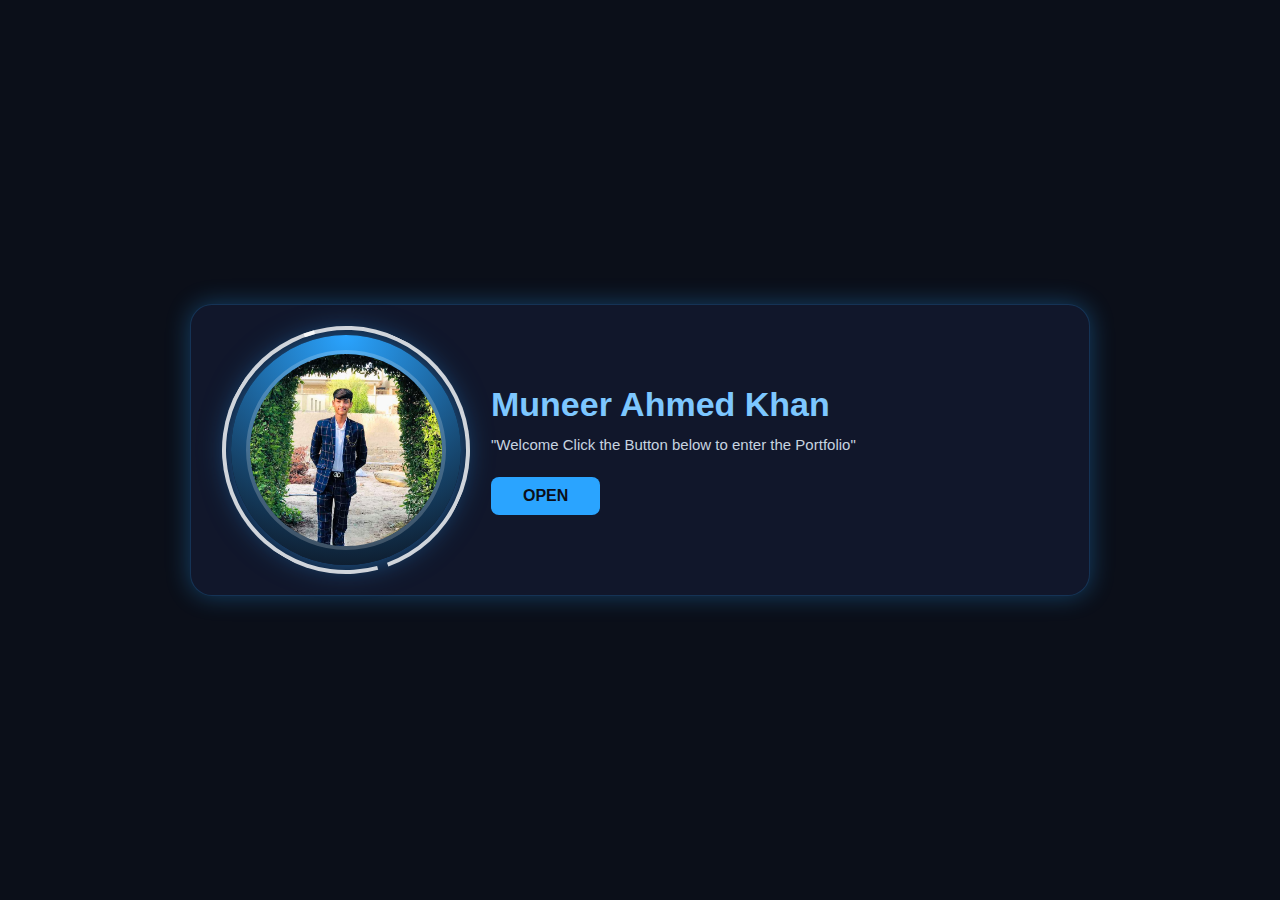
<file: index.html>
<!DOCTYPE html>
<html lang="en">
<head>
    <meta charset="UTF-8" />
    <meta name="viewport" content="width=device-width, initial-scale=1.0" />
    <title>Welcome - Muneer Portfolio</title>

    <style>
        * {
            margin: 0;
            padding: 0;
            box-sizing: border-box;
            font-family: "Poppins", sans-serif;
        }

        html, body {
            width: 100%;
            max-width: 100%;
            overflow-x: hidden;
        }

        body {
            background: #0b0f19;
            color: #ffffff;
            display: flex;
            justify-content: center;
            align-items: center;
            min-height: 100vh;
        }

        .card {
            display: flex;
            align-items: center;
            gap: 30px;
            background: #11172b;
            padding: 30px 40px;
            border-radius: 22px;
            border: 1px solid #2aa4ff33;
            box-shadow: 0 0 25px #2aa4ff55;
            max-width: 900px;
            width: 90%;
        }

        /* Profile Image Style */
        .photo-box {
            position: relative;
            width: 230px;
            height: 230px;
            border-radius: 50%;
            padding: 10px;
            background: radial-gradient(circle at top, #2aa4ff, #0b0f19);
            display: flex;
            align-items: center;
            justify-content: center;
            box-shadow: 0 0 30px #2aa4ff88;
            flex-shrink: 0;
        }

        .photo-box img {
            width: 200px;
            height: 200px;
            border-radius: 50%;
            object-fit: cover;
            border: 4px solid #ffffff33;
        }

        /* White arcs */
        .photo-box::before,
        .photo-box::after {
            content: "";
            position: absolute;
            width: 240px;
            height: 240px;
            border-radius: 50%;
            border: 4px solid #ffffffcc;
            border-left-color: transparent;
            border-bottom-color: transparent;
        }

        .photo-box::before {
            transform: rotate(25deg);
        }

        .photo-box::after {
            transform: rotate(210deg);
        }

        /* Text Section */
        .text-box {
            flex: 1;
        }

        .text-box h1 {
            font-size: 34px;
            margin: 0;
            color: #7dc7ff;
        }

        .text-box h2 {
            font-size: 22px;
            margin-top: 6px;
            font-weight: 500;
        }

        .text-box p {
            color: #c7d4e0;
            margin: 12px 0 24px;
            font-size: 15px;
        }

        /* Open Button */
        .open-btn {
            background: #2aa4ff;
            color: #0b0f19;
            padding: 10px 32px;
            font-size: 16px;
            border-radius: 8px;
            cursor: pointer;
            font-weight: 600;
            border: none;
            transition: 0.3s;
        }

        .open-btn:hover {
            background: #66caff;
        }

        /* Responsive */
        @media (max-width: 700px) {
            .card {
                flex-direction: column;
                text-align: center;
                padding: 25px 20px;
                gap: 20px;
            }

            .photo-box {
                width: 200px;
                height: 200px;
            }

            .photo-box img {
                width: 175px;
                height: 175px;
            }

            .photo-box::before,
            .photo-box::after {
                width: 210px;
                height: 210px;
            }

            .text-box h1 {
                font-size: 28px;
            }

            .text-box h2 {
                font-size: 18px;
            }

            .text-box p {
                font-size: 14px;
            }
        }

        @media (max-width: 430px) {
            .card {
                width: 92%;
            }

            .text-box h1 {
                font-size: 24px;
            }

            .text-box h2 {
                font-size: 16px;
            }
        }
    </style>
</head>

<body>

    <div class="card">

        <!-- PHOTO -->
        <div class="photo-box">
            <!-- Apni real image ka naam yahan rakho -->
            <img src="profile.png.jpeg" alt="Muneer Ahmed Khan">
        </div>

        <!-- TEXT -->
        <div class="text-box">
            <h1>Muneer Ahmed Khan</h1>
            
            <p>
               "Welcome Click the Button below to enter the Portfolio"
            </p>

            <!-- IMPORTANT: yahan se index.html (main portfolio) open hoga -->
            <button class="open-btn" onclick="location.href='home.html'">
                OPEN
            </button>
        </div>

    </div>

</body>
</html>
</file>
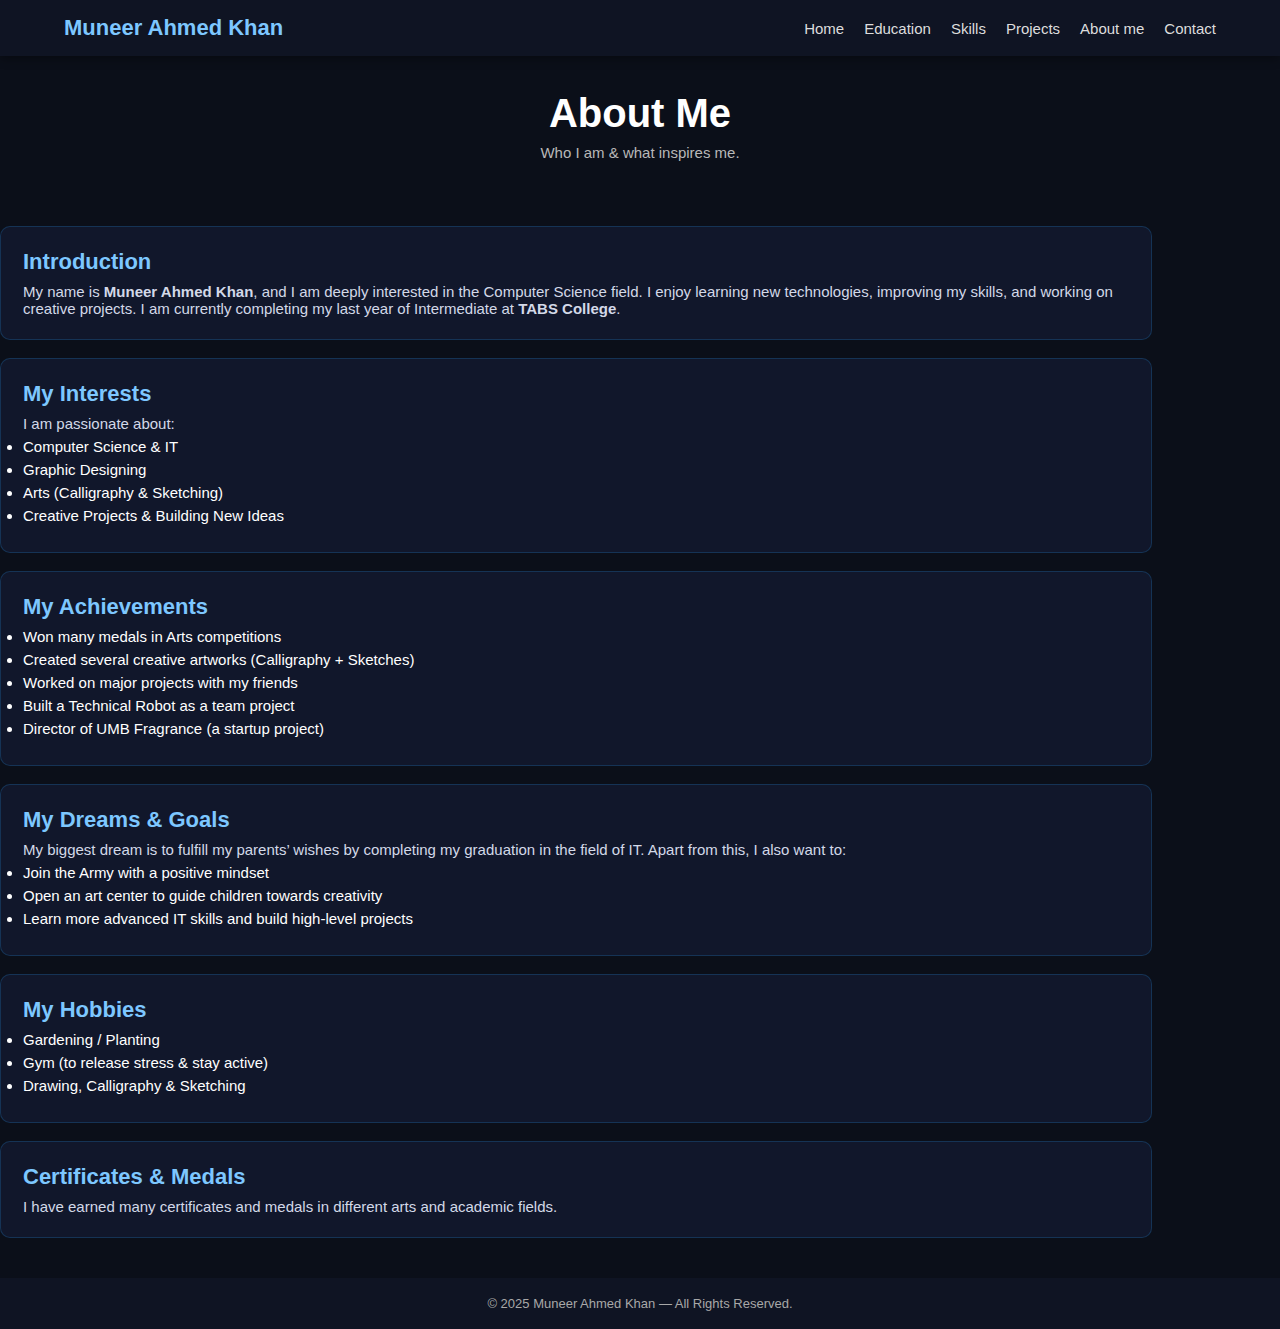
<file: about.html>
<!DOCTYPE html>
<html lang="en">
<head>
    <meta charset="UTF-8">
    <meta name="viewport" content="width=device-width, initial-scale=1.0">
    <title>About Me - Muneer Portfolio</title>
    <link rel="stylesheet" href="style.css">
</head>

<body>

    <!-- NAVBAR -->
    <nav>
        <div class="container nav-flex">
            <div class="logo">Muneer Ahmed Khan</div>

            <div class="nav-links">
                <a href="index.html">Home</a>
                <a href="education.html">Education</a>
                <a href="skill.html">Skills</a>
                <a href="project.html">Projects</a>
                <a href="about.html">About me</a>
                <a href="contact.html">Contact</a>
            </div>
        </div>
    </nav>

    <!-- HEADER -->
    <div class="page-header">
        <h1>About Me</h1>
        <p>Who I am & what inspires me.</p>
    </div>

    <!-- ABOUT SECTION -->
    <section class="container section">

        <!-- INTRO BOX -->
        <div class="box">
            <h2>Introduction</h2>
            <p>
                My name is <strong>Muneer Ahmed Khan</strong>, and I am deeply interested in the 
                Computer Science field. I enjoy learning new technologies, improving my skills, 
                and working on creative projects.  
                I am currently completing my last year of Intermediate at <strong>TABS College</strong>.
            </p>
        </div>

        <!-- INTERESTS BOX -->
        <div class="box">
            <h2>My Interests</h2>
            <p>
                I am passionate about:
            </p>
            <ul>
                <li>Computer Science & IT</li>
                <li>Graphic Designing</li>
                <li>Arts (Calligraphy & Sketching)</li>
                <li>Creative Projects & Building New Ideas</li>
            </ul>
        </div>

        <!-- ACHIEVEMENTS BOX -->
        <div class="box">
            <h2>My Achievements</h2>
            <ul>
                <li>Won many medals in Arts competitions</li>
                <li>Created several creative artworks (Calligraphy + Sketches)</li>
                <li>Worked on major projects with my friends</li>
                <li>Built a Technical Robot as a team project</li>
                <li>Director of UMB Fragrance (a startup project)</li>
            </ul>
        </div>

        <!-- DREAMS BOX -->
        <div class="box">
            <h2>My Dreams & Goals</h2>
            <p>
                My biggest dream is to fulfill my parents’ wishes by completing my graduation 
                in the field of IT.  
                Apart from this, I also want to:
            </p>

            <ul>
                <li>Join the Army with a positive mindset</li>
                <li>Open an art center to guide children towards creativity</li>
                <li>Learn more advanced IT skills and build high-level projects</li>
            </ul>
        </div>

        <!-- HOBBIES BOX -->
        <div class="box">
            <h2>My Hobbies</h2>
            <ul>
                <li>Gardening / Planting</li>
                <li>Gym (to release stress & stay active)</li>
                <li>Drawing, Calligraphy & Sketching</li>
            </ul>
        </div>

        <!-- CERTIFICATES BOX -->
        <div class="box">
            <h2>Certificates & Medals</h2>
            <p>
                I have earned many certificates and medals in different arts and academic fields.
            </p>
            <!-- Yahan tum apni certificates ki images add kar sakte ho -->
            <!-- Example:
            <img src="certificate1.jpg" />
            -->
        </div>

    </section>

    <footer>
        © 2025 Muneer Ahmed Khan — All Rights Reserved.
    </footer>

</body>
</html>
</file>
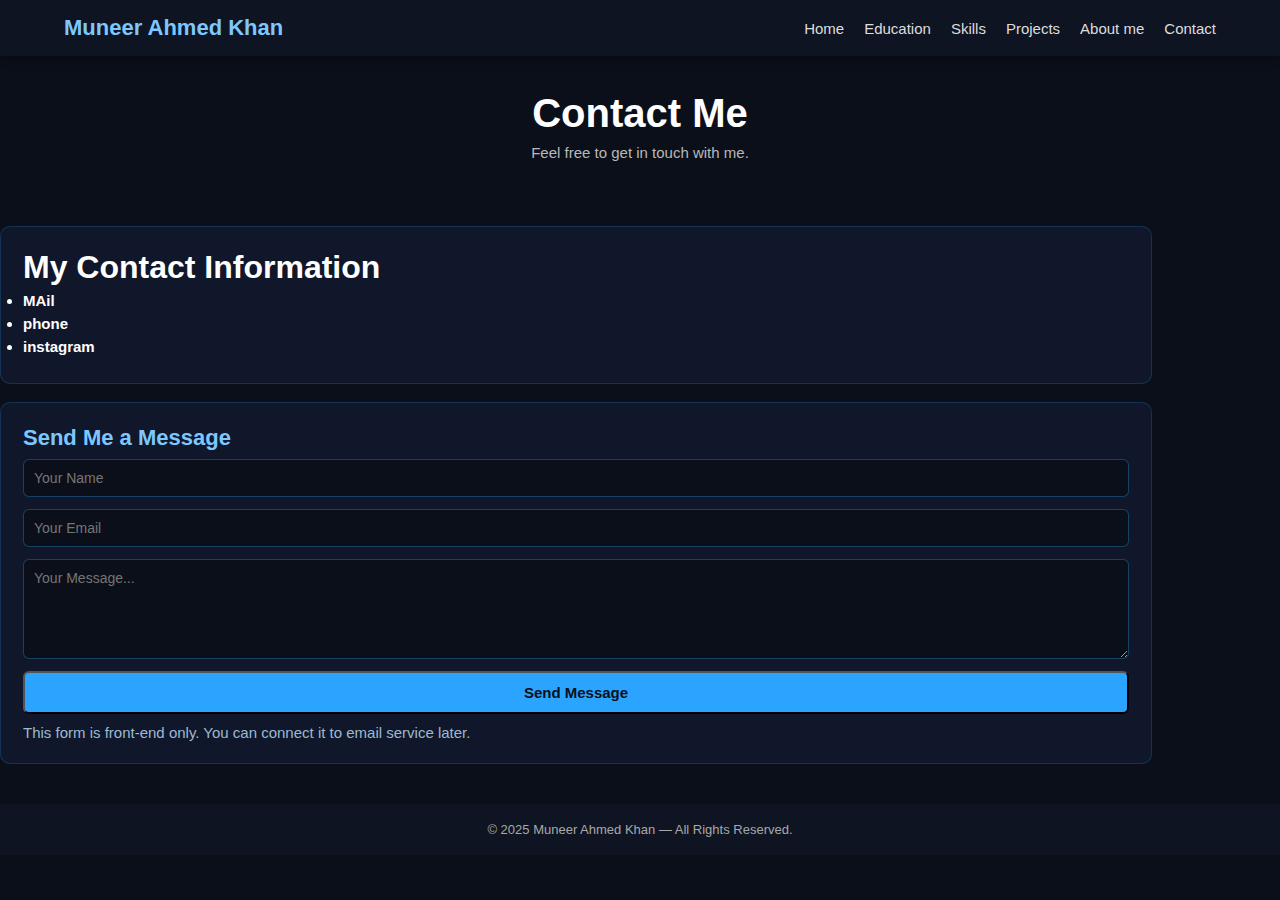
<file: contact.html>
<!DOCTYPE html>
<html lang="en">
<head>
    <meta charset="UTF-8">
    <meta name="viewport" content="width=device-width, initial-scale=1.0">
    <title>Contact - Muneer Portfolio</title>
    <link rel="stylesheet" href="style.css">
</head>

<body>

    <!-- NAVBAR -->
    <nav>
        <div class="container nav-flex">
            <div class="logo">Muneer Ahmed Khan</div>

            <div class="nav-links">
                <a href="index.html">Home</a>
                <a href="education.html">Education</a>
                <a href="skill.html">Skills</a>
                <a href="project.html">Projects</a>
                <a href="about.html">About me</a>
                <a href="contact.html">Contact</a>
            </div>
        </div>
    </nav>

    <!-- HEADER -->
    <div class="page-header">
        <h1>Contact Me</h1>
        <p>Feel free to get in touch with me.</p>
    </div>

    <!-- CONTACT SECTION -->
    <section class="container section">

        <div class="box">
            <h1>My Contact Information</h1>
            <ul><h1>
                <li><a href="mailto: makmuneerahmedkhan12345@gmail.com">MAil</a></li>
                <li><a href="+923352393928" target="_blank" title="+923352393928">phone</a></li>
                <li><a href="https://www.instagram.com/_muneer.artts_?igsh=eDZ4Nnd5bGE5c2h3" target="_blank">instagram</a></li>
            </h1></ul>
        </div>

        <div class="box">
            <h2>Send Me a Message</h2>

            <form>
                <input type="text" placeholder="Your Name" required>
                <input type="email" placeholder="Your Email" required>
                <textarea placeholder="Your Message..." required></textarea>

                <button type="submit">Send Message</button>
            </form>

            <!-- NOTE FOR YOU -->
            <p style="margin-top:10px; color:#9bbad1;">
                This form is front-end only. You can connect it to email service later.
            </p>
        </div>

    </section>

    <footer>
        © 2025 Muneer Ahmed Khan — All Rights Reserved.
    </footer>

</body>
</html>
</file>
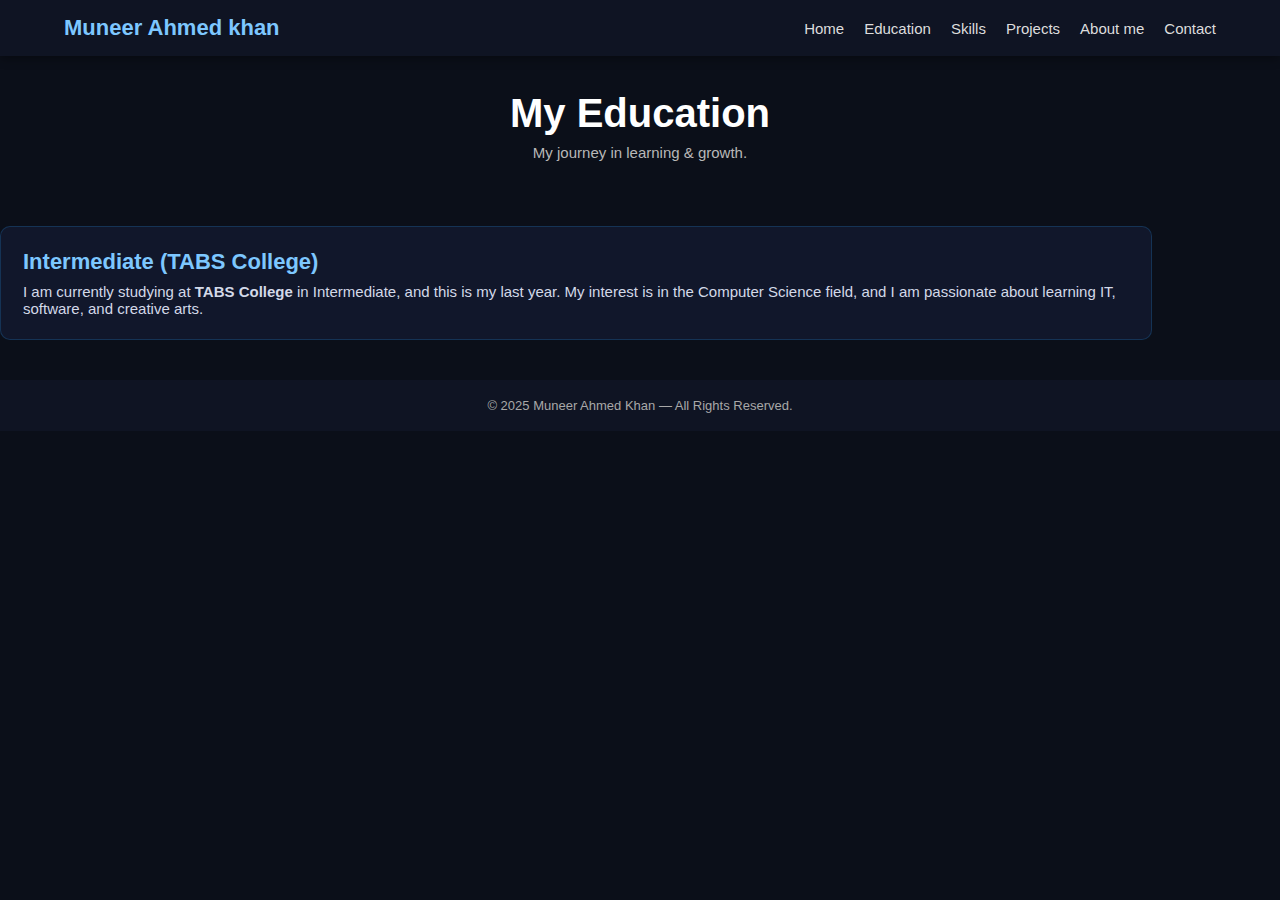
<file: education.html>
<!DOCTYPE html>
<html lang="en">
<head>
    <meta charset="UTF-8">
    <meta name="viewport" content="width=device-width, initial-scale=1.0">
    <title>Education - Muneer Portfolio</title>
    <link rel="stylesheet" href="style.css">
</head>

<body>

    <!-- NAVBAR -->
    <nav>
        <div class="container nav-flex">
            <div class="logo">Muneer Ahmed khan</div>

            <div class="nav-links">
                <a href="index.html">Home</a>
                <a href="education.html">Education</a>
                <a href="skill.html">Skills</a>
                <a href="project.html">Projects</a>
                <a href="about.html">About me</a>
                <a href="contact.html">Contact</a>
            </div>
        </div>
    </nav>

    <!-- PAGE HEADER -->
    <div class="page-header">
        <h1>My Education</h1>
        <p>My journey in learning & growth.</p>
    </div>

    <!-- CONTENT -->
    <section class="container section">

        <div class="box">
            <h2>Intermediate (TABS College)</h2>
            <p>
                I am currently studying at <strong>TABS College</strong> in Intermediate, 
                and this is my last year. My interest is in the Computer Science field, 
                and I am passionate about learning IT, software, and creative arts.
            </p>
        </div>

    </section>

    <footer>
        © 2025 Muneer Ahmed Khan — All Rights Reserved.
    </footer>

</body>
</html>
</file>
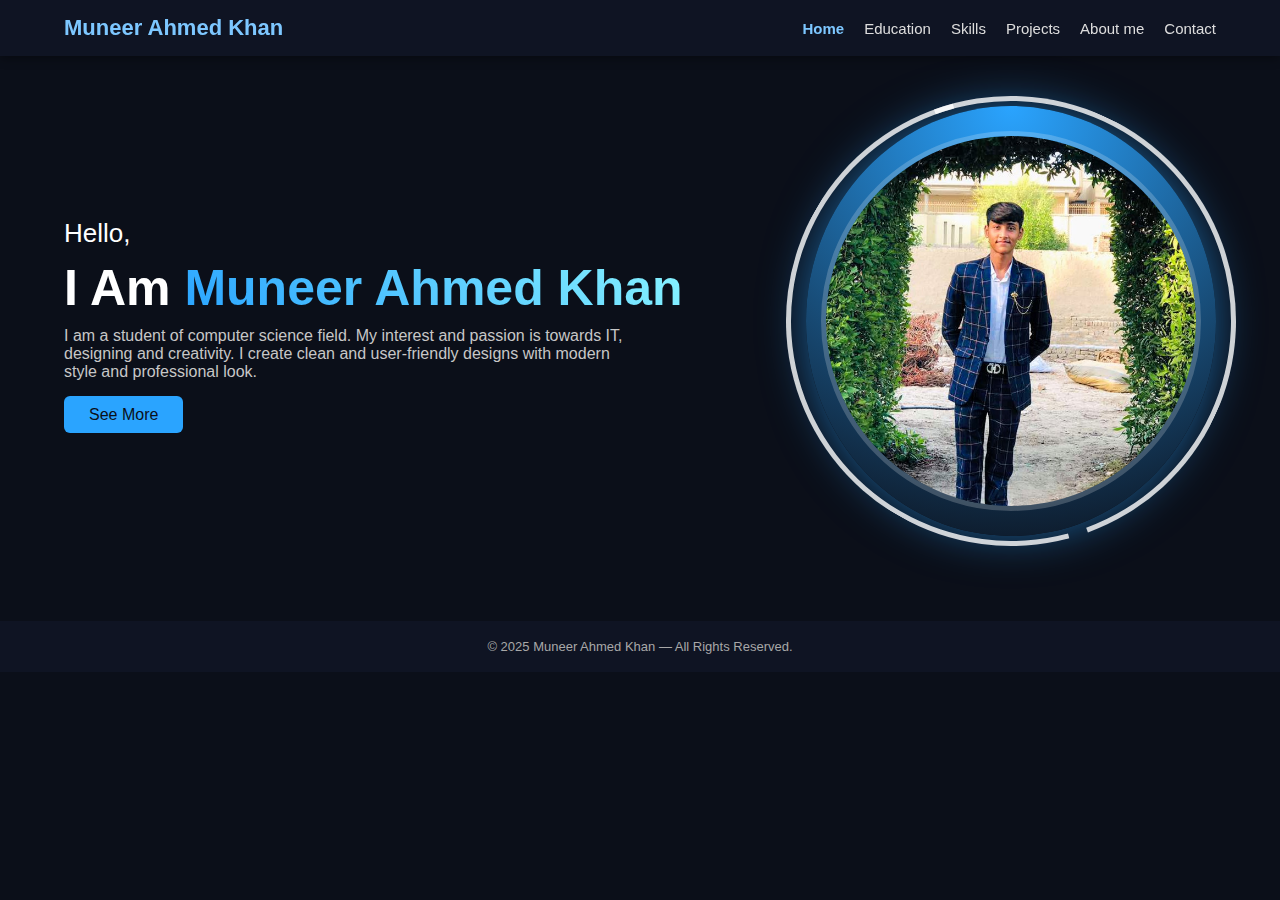
<file: home.html>
<!DOCTYPE html>
<html lang="en">
<head>
    <meta charset="UTF-8" />
    <meta name="viewport" content="width=device-width, initial-scale=1.0" />
    <title>Muneer Portfolio - Home</title>
    <link rel="stylesheet" href="style.css" />
</head>

<body>

    <!-- NAVBAR -->
    <nav>
        <div class="container nav-flex">
            <div class="logo">Muneer Ahmed Khan</div>

            <div class="nav-links">
                <a href="home.html">Home</a>
                <a href="education.html">Education</a>
                <a href="skill.html">Skills</a>
                <a href="project.html">Projects</a>
                <a href="about.html">About me</a>
                <a href="contact.html">Contact</a>
            </div>
        </div>
    </nav>


    <!-- HERO SECTION -->
    <section class="container hero">
        <div class="hero-text">
            <h3>Hello,</h3>

            <h1>I Am <span>Muneer Ahmed Khan</span></h1>

            <p>
                I am a student of computer science field. My interest and passion is 
                towards IT, designing and creativity. I create clean and user-friendly
                designs with modern style and professional look.
            </p>

            <div class="hero-btn">
                <a href="about.html" class="btn-main">See More</a>
            </div>
        </div>

        <div class="hero-img">
            <!-- PLACEHOLDER IMAGE -->
            <img src="profile.png.jpeg" alt="Profile Photo" />
            <!-- Tum apni real image ka naam yahan rakh sakte ho -->
        </div>
    </section>

    <footer>
        © 2025 Muneer Ahmed Khan — All Rights Reserved.
    </footer>

    <script src="script.js"></script>
</body>

</html>
</file>
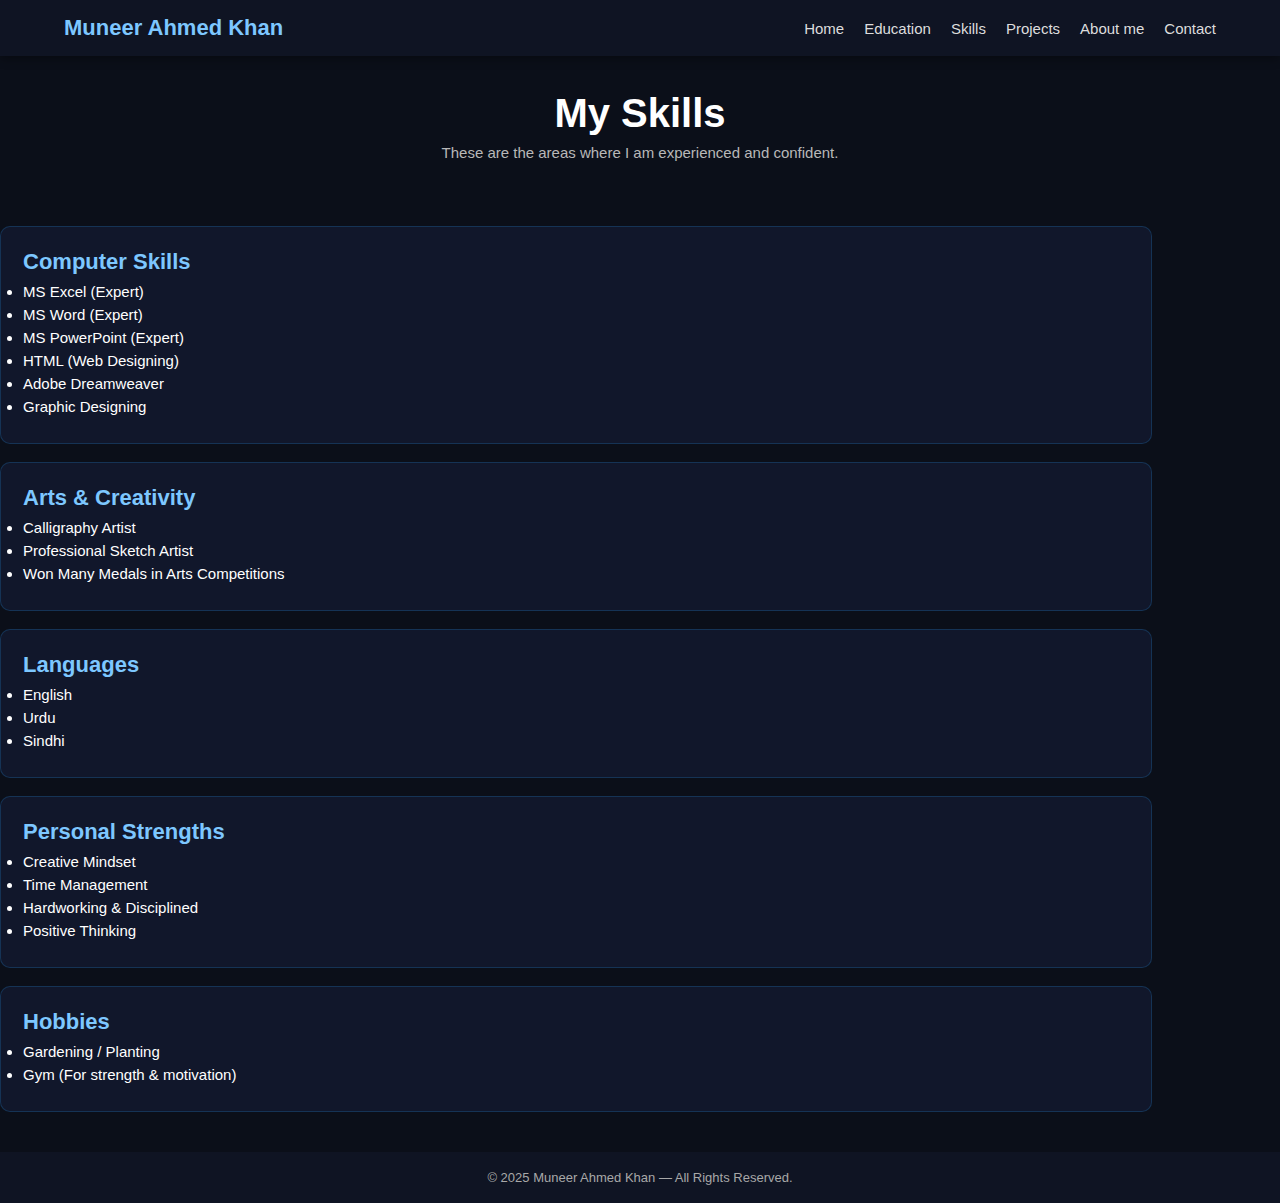
<file: skill.html>
<!DOCTYPE html>
<html lang="en">
<head>
    <meta charset="UTF-8">
    <meta name="viewport" content="width=device-width, initial-scale=1.0">
    <title>Skills - Muneer Portfolio</title>
    <link rel="stylesheet" href="style.css">
</head>

<body>

    <!-- NAVBAR -->
    <nav>
        <div class="container nav-flex">
            <div class="logo">Muneer Ahmed Khan</div>

            <div class="nav-links">
                <a href="index.html">Home</a>
                <a href="education.html">Education</a>
                <a href="skill.html">Skills</a>
                <a href="project.html">Projects</a>
                <a href="about.html">About me</a>
                <a href="contact.html">Contact</a>
            </div>
        </div>
    </nav>

    <!-- HEADER -->
    <div class="page-header">
        <h1>My Skills</h1>
        <p>These are the areas where I am experienced and confident.</p>
    </div>

    <!-- SKILLS SECTION -->
    <section class="container section">

        <div class="box">
            <h2>Computer Skills</h2>
            <ul>
                <li>MS Excel (Expert)</li>
                <li>MS Word (Expert)</li>
                <li>MS PowerPoint (Expert)</li>
                <li>HTML (Web Designing)</li>
                <li>Adobe Dreamweaver</li>
                <li>Graphic Designing</li>
            </ul>
        </div>

        <div class="box">
            <h2>Arts & Creativity</h2>
            <ul>
                <li>Calligraphy Artist</li>
                <li>Professional Sketch Artist</li>
                <li>Won Many Medals in Arts Competitions</li>
            </ul>
        </div>

        <div class="box">
            <h2>Languages</h2>
            <ul>
                <li>English</li>
                <li>Urdu</li>
                <li>Sindhi</li>
            </ul>
        </div>

        <div class="box">
            <h2>Personal Strengths</h2>
            <ul>
                <li>Creative Mindset</li>
                <li>Time Management</li>
                <li>Hardworking & Disciplined</li>
                <li>Positive Thinking</li>
            </ul>
        </div>

        <div class="box">
            <h2>Hobbies</h2>
            <ul>
                <li>Gardening / Planting</li>
                <li>Gym (For strength & motivation)</li>
            </ul>
        </div>

    </section>

    <footer>
        © 2025 Muneer Ahmed Khan — All Rights Reserved.
    </footer>

</body>
</html>
</file>
<file: style.css>
/* ============================
   GLOBAL STYLE (Dark Modern UI)
   ============================ */

* {
  margin: 0;
  padding: 0;
  box-sizing: border-box;
  font-family: "Poppins", sans-serif;
}

html, body {
  width: 100%;
  max-width: 100%;
  overflow-x: hidden;      /* ← IMPORTANT: koi horizontal cut nahi */
}

body {
  background: #0b0f19;
  color: #ffffff;
}

a {
  text-decoration: none;
  color: inherit;
}

.container {
  width: 90%;
  max-width: 1200px;
  margin: auto;
}

/* ============================
   NAVBAR
   ============================ */

nav {
  width: 100%;
  background: #0f1423;
  padding: 15px 0;
  position: sticky;
  top: 0;
  z-index: 999;
  box-shadow: 0 2px 10px rgba(0,0,0,0.4);
}

.nav-flex {
  display: flex;
  justify-content: space-between;
  align-items: center;
  gap: 10px;
  flex-wrap: wrap;  /* chhoti screen pe wrap ho jayega */
}

.logo {
  font-size: 22px;
  font-weight: 600;
  color: #7dc7ff;
}

.nav-links {
  display: flex;
  gap: 20px;
  flex-wrap: wrap;
  justify-content: flex-end;
}

.nav-links a {
  font-size: 15px;
  color: #ddd;
  transition: 0.3s;
}

.nav-links a:hover {
  color: #7dc7ff;
}

/* ============================
   HERO SECTION (HOME)
   ============================ */

.hero {
  display: flex;
  justify-content: space-between;
  align-items: center;
  padding: 50px 0;
  gap: 40px;
}

.hero-text h3 {
  font-size: 26px;
  font-weight: 400;
}

.hero-text h1 {
  font-size: 50px;
  margin: 10px 0;
}

.hero-text span {
  background: linear-gradient(45deg, #2aa4ff, #88f3ff);
  -webkit-background-clip: text;
  color: transparent;
}

.hero-text p {
  width: 80%;
  font-size: 16px;
  margin-top: 10px;
  color: #c7c7c7;
}

.hero-btn {
  margin-top: 25px;
}

.btn-main {
  background: #2aa4ff;
  padding: 10px 25px;
  border-radius: 6px;
  font-size: 16px;
  font-weight: 500;
  color: #0b0f19;
  transition: 0.3s;
}

.btn-main:hover {
  background: #5fc5ff;
}


/* ======================================
   PROFILE IMAGE (BIG + ARCS + GLOW)
   ====================================== */

.hero-img {
  position: relative;
  width: 430px;
  height: 430px;
  border-radius: 50%;
  padding: 15px;
  background: radial-gradient(circle at top, #2aa4ff, #0b0f19);
  display: flex;
  align-items: center;
  justify-content: center;
  box-shadow: 0 0 45px #2aa4ff88;
}

.hero-img img {
  width: 380px;
  height: 380px;
  border-radius: 50%;
  object-fit: cover;
  border: 5px solid #ffffff33;
}

/* Stylish White Arcs */
.hero-img::before,
.hero-img::after {
  content: "";
  position: absolute;
  width: 440px;
  height: 440px;
  border-radius: 50%;
  border: 5px solid #ffffffcc;
  border-left-color: transparent;
  border-bottom-color: transparent;
}

.hero-img::before {
  transform: rotate(25deg);
}

.hero-img::after {
  transform: rotate(210deg);
}


/* ============================
   PAGE HEADERS
   ============================ */

.page-header {
  text-align: center;
  padding: 35px 0;
}

.page-header h1 {
  font-size: 40px;
  margin-bottom: 8px;
}

.page-header p {
  color: #b8b8b8;
  font-size: 15px;
}

/* ============================
   CONTENT SECTIONS (COMMON BOXES)
   ============================ */

.section {
  margin: 30px 0 40px;
}

.box {
  background: #11172b;
  padding: 22px;
  border-radius: 10px;
  margin-bottom: 18px;
  border: 1px solid #2aa4ff33;
}

.box h2 {
  color: #7dc7ff;
  margin-bottom: 8px;
  font-size: 22px;
}

.box p {
  font-size: 15px;
  color: #d3d9e8;
}

ul li {
  margin: 6px 0;
  font-size: 15px;
}

/* ============================
   PROJECTS GALLERY (ALL SAME SIZE)
   ============================ */

.gallery {
  display: flex;
  flex-wrap: wrap;
  gap: 18px;
}

.gallery-item {
  width: calc(33.333% - 12px);
}

.gallery-img {
  width: 100%;
  height: 220px;        /* sab images same thumbnail size */
  object-fit: cover;
  border-radius: 10px;
  cursor: pointer;
  transition: transform 0.3s ease, box-shadow 0.3s ease;
}

.gallery-img:hover {
  transform: translateY(-4px);
  box-shadow: 0 10px 25px rgba(0,0,0,0.6);
}

/* Responsive gallery columns */
@media (max-width: 900px) {
  .gallery-item {
    width: calc(50% - 10px);
  }
}

@media (max-width: 550px) {
  .gallery-item {
    width: 100%;
  }
}

/* ============================
   LIGHTBOX (FULL IMAGE POPUP)
   ============================ */

.lightbox {
  position: fixed;
  inset: 0;
  background: rgba(0,0,0,0.85);
  display: none;
  align-items: center;
  justify-content: center;
  z-index: 1000;
}

.lightbox.show {
  display: flex;
}

.lightbox-content {
  position: relative;
  padding: 5px;
}

.lightbox-content img {
  max-width: 90vw;
  max-height: 90vh;
  border-radius: 12px;
  box-shadow: 0 0 30px rgba(0,0,0,0.7);
}

.lightbox-close {
  position: absolute;
  top: -20px;
  right: -10px;
  font-size: 30px;
  color: #ffffff;
  cursor: pointer;
}

/* ============================
   CONTACT FORM
   ============================ */

form {
  display: flex;
  flex-direction: column;
  gap: 12px;
}

input, textarea {
  padding: 10px;
  border-radius: 6px;
  background: #0b0f19;
  border: 1px solid #2aa4ff55;
  color: white;
  font-size: 14px;
}

textarea {
  min-height: 100px;
}

button {
  background: #2aa4ff;
  padding: 11px;
  border-radius: 6px;
  font-size: 15px;
  font-weight: 600;
  cursor: pointer;
  color: #0b0f19;
}

/* ============================
   FOOTER
   ============================ */

footer {
  padding: 18px;
  text-align: center;
  background: #0f1423;
  margin-top: 35px;
  font-size: 13px;
  color: #a8a8a8;
}

/* ============================
   RESPONSIVE (TABLET & MOBILE)
   ============================ */

@media (max-width: 900px) {
  .hero {
    flex-direction: column;
    text-align: center;
  }

  .hero-text p {
    width: 100%;
  }

  .hero-img {
    width: 330px;
    height: 330px;
  }

  .hero-img img {
    width: 290px;
    height: 290px;
  }

  .hero-img::before,
  .hero-img::after {
    width: 340px;
    height: 340px;
  }
}

@media (max-width: 700px) {

  .nav-flex {
    justify-content: center;
  }

  .nav-links {
    justify-content: center;
    gap: 12px;
  }

  .nav-links a {
    font-size: 13px;
  }

  .hero-text h1 {
    font-size: 36px;
  }

  .hero-text h3 {
    font-size: 20px;
  }

  .page-header h1 {
    font-size: 30px;
  }

  .box {
    padding: 18px;
  }

  .box h2 {
    font-size: 20px;
  }

  .box p, ul li {
    font-size: 14px;
  }
}

@media (max-width: 480px) {

  .hero {
    padding: 35px 0;
  }

  .hero-img {
    width: 280px;
    height: 280px;
  }

  .hero-img img {
    width: 245px;
    height: 245px;
  }

  .hero-img::before,
  .hero-img::after {
    width: 290px;
    height: 290px;
  }

  .hero-text h1 {
    font-size: 30px;
  }

  .hero-text p {
    font-size: 14px;
  }

  .logo {
    font-size: 20px;
  }
}
</file>
